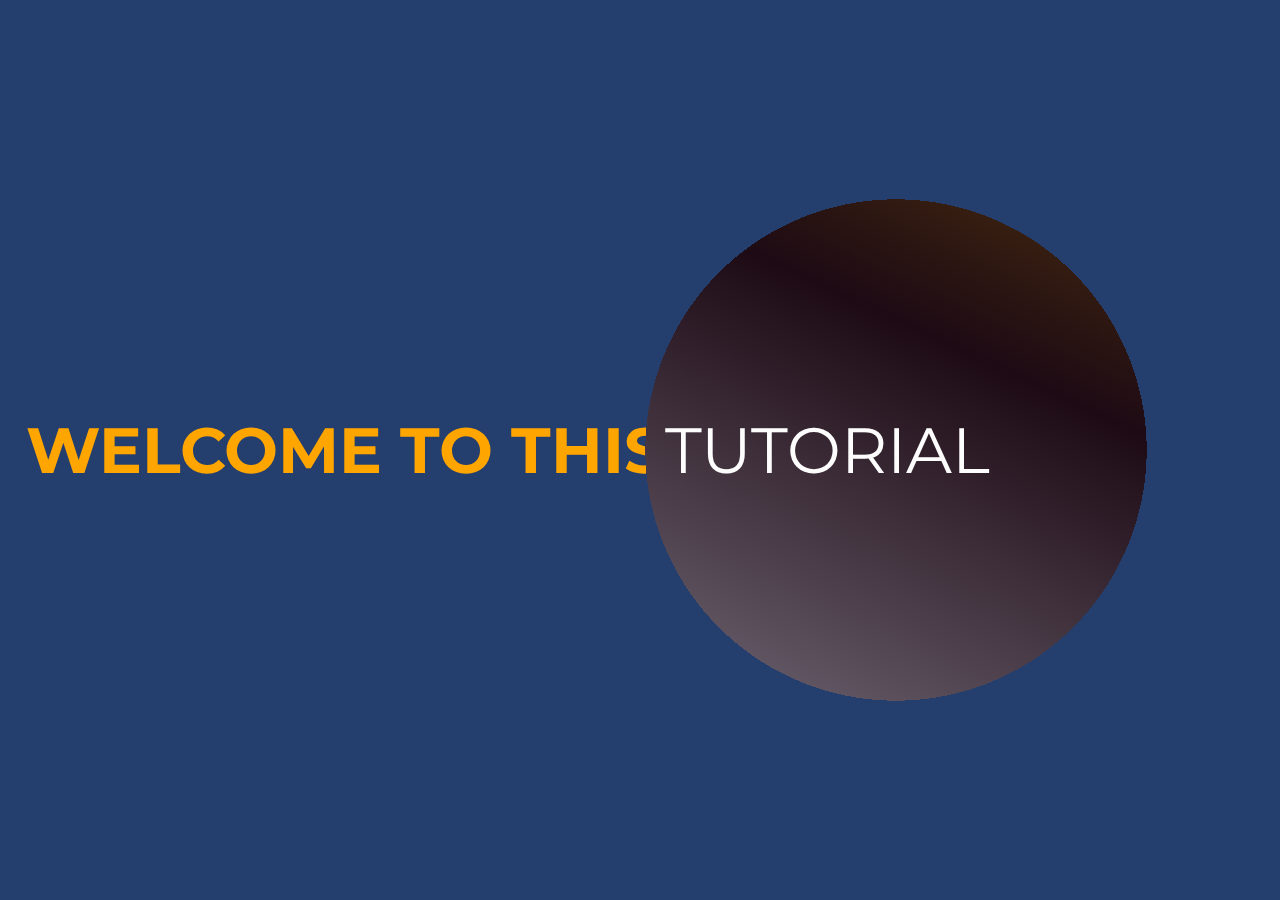
<file: demo.html>
<!DOCTYPE html>
<html lang="en">

<head>
    <meta charset="UTF-8">
    <meta http-equiv="X-UA-Compatible" content="IE=edge">
    <meta name="viewport" content="width=device-width, initial-scale=1.0">
    <title>Document</title>
    <link rel="stylesheet" href="css/demo.css">
</head>

<body>
    <div class="wrapper">
        <div class="hero">
            <h1 class="hero__heading">Welcome to this tutorial</h1>
        </div>

        <div class="hero hero--secondary" aria-hidden="true" data-hero>
            <p class="hero__heading">Welcome to this tutorial</p>
        </div>

    </div>

    <script src="https://cdnjs.cloudflare.com/ajax/libs/gsap/3.8.0/gsap.min.js"></script>
    <script src="script.js"></script>
</body>

</html>
</file>
<file: css/demo.css>
@import url("https://fonts.googleapis.com/css?family=Montserrat:700");
* {
  -webkit-box-sizing: border-box;
          box-sizing: border-box;
}

@property --x {
  syntax: "<percentage>";
  inherits: true;
  initial-value: 70%;
}
@property --y {
  syntax: "<percentage>";
  inherits: true;
  initial-value: 50%;
}
body {
  font-family: Montserrat, sans-serif;
  min-height: 100vh;
  margin: 0;
  padding: 0;
  background-color: #243e6e;
  color: orange;
}

svg {
  opacity: 0;
  position: absolute;
}

.wrapper {
  position: relative;
}

.hero {
  min-height: 100vh;
  padding: clamp(1rem, 2vw, 5rem);
  display: -webkit-box;
  display: -ms-flexbox;
  display: flex;
  -webkit-box-align: center;
      -ms-flex-align: center;
          align-items: center;
}

.hero--secondary {
  --mask: radial-gradient(circle at var(--x, 70%) var(--y, 50%), black 25%, transparent 0);
  position: absolute;
  top: 0;
  left: 0;
  width: 100%;
  height: 100%;
  background: linear-gradient(25deg, #2a3a38, #6e6572, #1d0a14, #724d08);
  color: #fdfdfd;
  -webkit-mask-image: var(--mask);
  mask-image: var(--mask);
  transition: --x 300ms 20ms ease-out, --y 300ms 20ms ease-out;
}

.hero__heading {
  font-size: clamp(2rem, 5vw, 8rem);
  text-transform: uppercase;
  margin: 0;
}

footer {
  clear: both;
}
</file>
